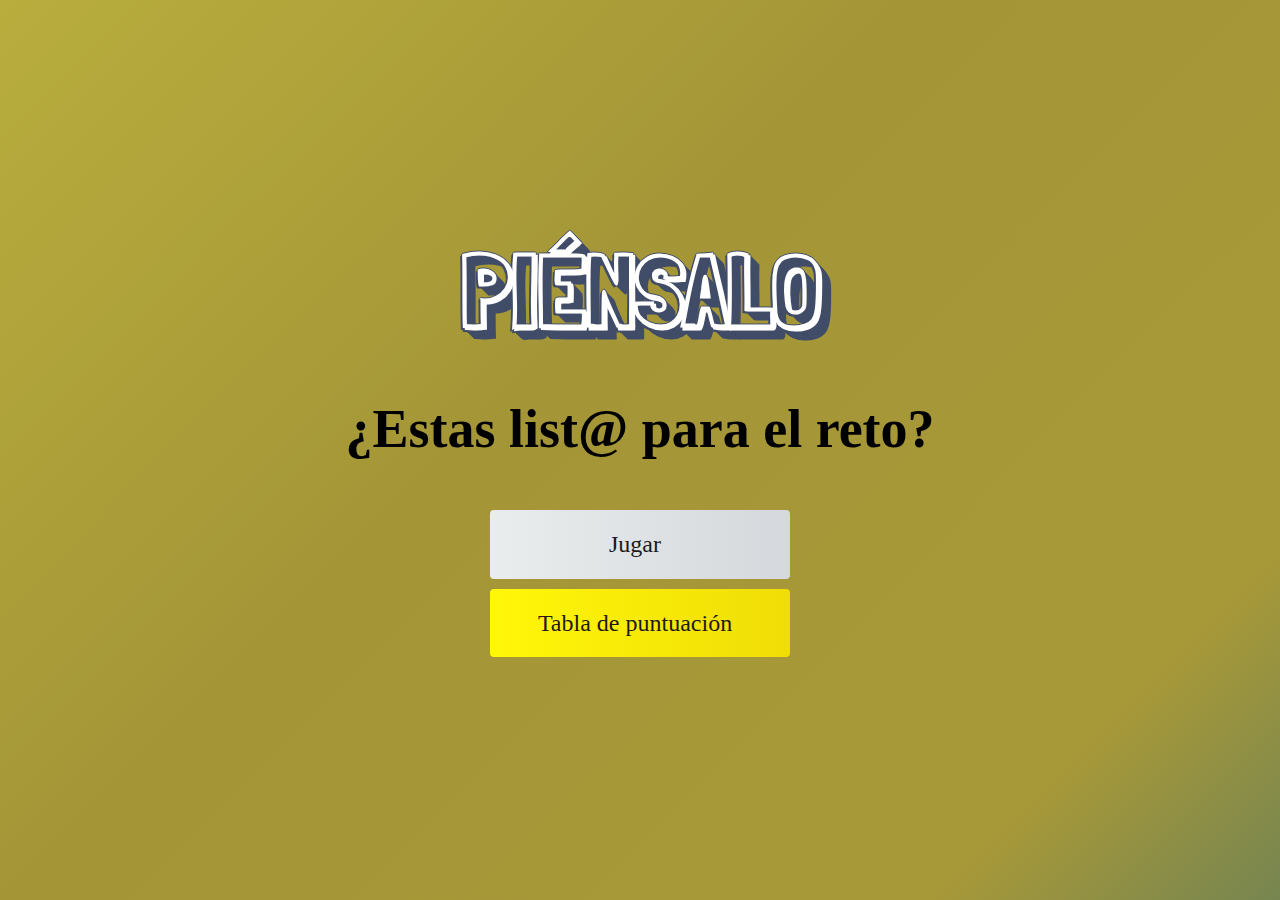
<file: index.html>
<!DOCTYPE html>
<html lang="en">
<head>
    <meta charset="UTF-8">
    <meta http-equiv="X-UA-Compatible" content="IE=edge">
    <meta name="viewport" content="width=device-width, initial-scale=1.0">
    <title>PIÉNSALO</title>
    <link rel="icon" href="/sass/base/icon.png">
    <link rel="stylesheet" href="/css/styles.css">
    <link rel="stylesheet" href="https://use.fontawesome.com/releases/v5.15.4/css/all.css" integrity="sha384-DyZ88mC6Up2uqS4h/KRgHuoeGwBcD4Ng9SiP4dIRy0EXTlnuz47vAwmeGwVChigm" crossorigin="anonymous">
    
</head>

<body>
    
    
    <div class="container">
        <div id="home" class="flex-column flex-center">
            <h1 class="title_main title">PIÉNSALO</h1>
            <h1>¿Estas list@ para el reto?</h1>
            <a href="/game.html" class="btn">Jugar<i class="fas fa-play"></i></a>
            <a href="/highscores.html" id="highscore-btn" class="btn">Tabla de puntuación<i class="fas fa-crown"></i></a>
        </div>
    </div>
</body>
</html>
</file>
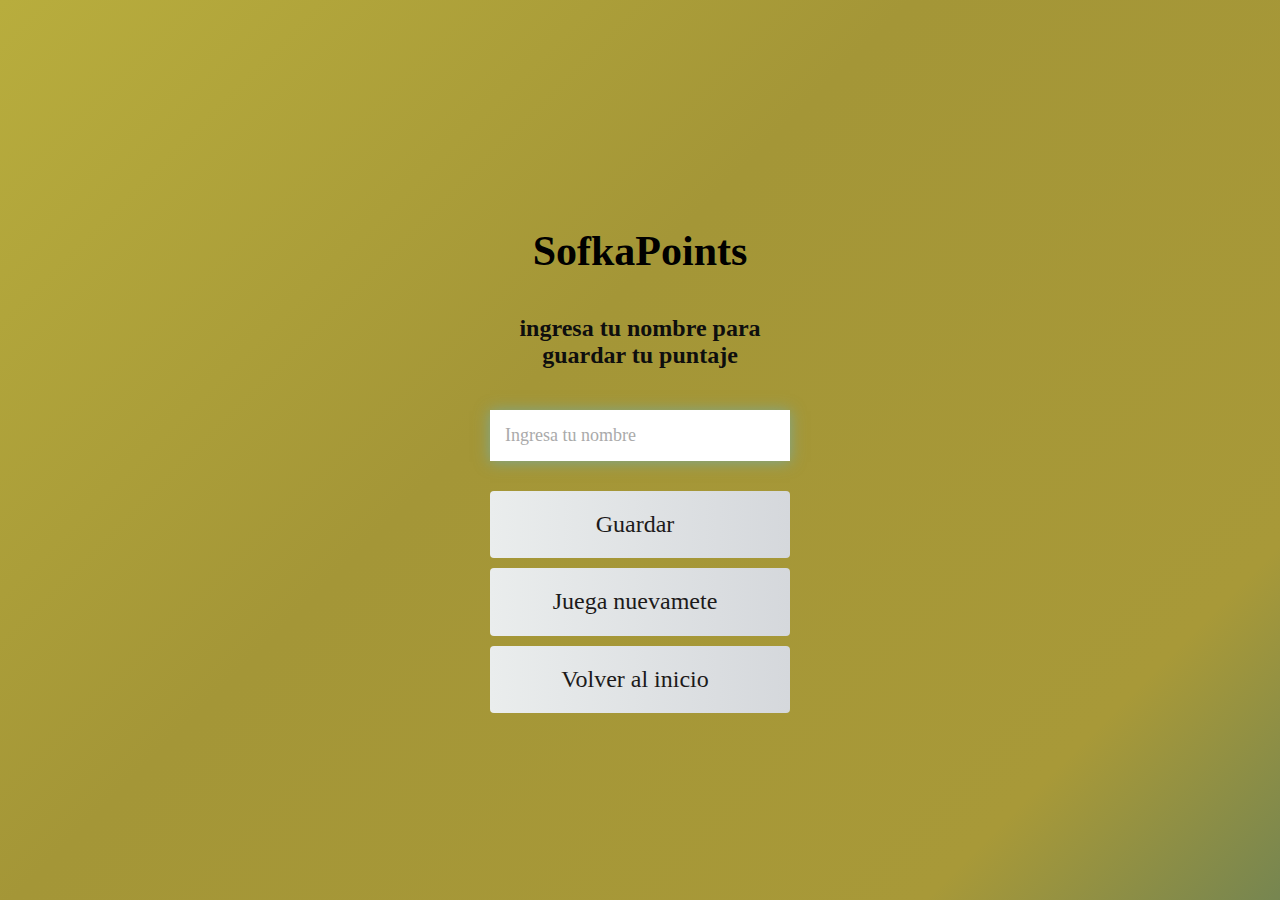
<file: end.html>
<!DOCTYPE html>
<html lang="en">
<head>
    <meta charset="UTF-8">
    <meta http-equiv="X-UA-Compatible" content="IE=edge">
    <meta name="viewport" content="width=device-width, initial-scale=1.0">
    <title>FIN</title>
    <link rel="stylesheet" href="/css/styles.css">
    <link rel="stylesheet" href="https://use.fontawesome.com/releases/v5.15.4/css/all.css" integrity="sha384-DyZ88mC6Up2uqS4h/KRgHuoeGwBcD4Ng9SiP4dIRy0EXTlnuz47vAwmeGwVChigm" crossorigin="anonymous">
</head>
<body>
    <div class="container">
        <div id="end" class="flex-center flex-column">
            <h1 id="finalScore">0</h1>
            <h2>SofkaPoints</h2>
            <form class="end-form-container">
                <h2 id="end-text">ingresa tu nombre para guardar tu puntaje</h2>
                <input type="text" name="name" id="username" placeholder="Ingresa tu nombre">
                <button class="btn" id="saveScoreBtn" type="submit" onclick="saveHighScore(event)" disabled>Guardar<i class="fas fas fa-save"></i></button>
            </form>
            <a href="/game.html" class="btn">Juega nuevamete<i class="fas fas fa-redo"></i></a>
            <a href="/" class="btn">Volver al inicio<i class="fas fas fa-home"></i></a>
        </div>
    </div>
    <script src="/js/end.js"></script>
</body>
</html>
</file>
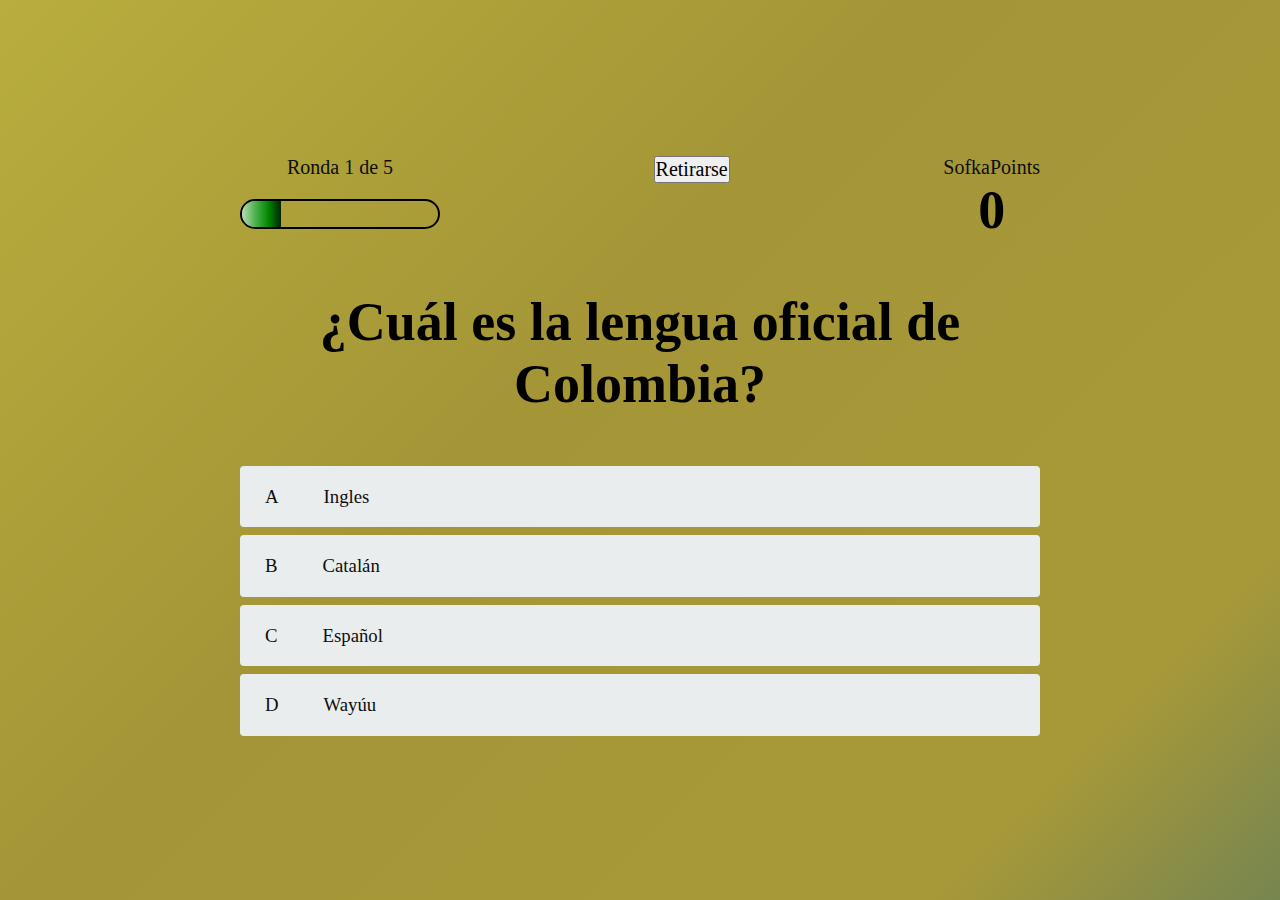
<file: game.html>
<!DOCTYPE html>
<html lang="en">
<head>
    <meta charset="UTF-8">
    <meta http-equiv="X-UA-Compatible" content="IE=edge">
    <meta name="viewport" content="width=device-width, initial-scale=1.0">
    <title>PIÉNSALO</title>
    <link rel="stylesheet" href="/css/styles.css">
    <link rel="stylesheet" href="/css/game.css">
    
    
</head>
<body class="container">
    
    <div class="container">
        <div id="game" class="justify-center flex-column">
            <div id="hud">
                <div class="hud-item">
                    <p id="progressText" class="hud-prefix">
                        Question
                    </p>
                    <div id="progressBar">
                        <div id="progressBarFull"></div>
                    </div>
                </div> 
                <div  class="hud-prefix" class="hud-item" onclick="endGame()"><button>Retirarse</button ></div>

                <div class="hud-item">
                    <p class="hud-prefix">
                    SofkaPoints
                    </p>
                    <h1 class="hud-main-text" id="score">
                    0
                    </h1>
                </div>
            </div>
            
            <h1 id="question"></h1>
            <div class="choice-container">
                <p class="choice-prefix">A</p>
                <p class="choice-text" data-number="0">Selecciona A</p>
            </div>

            <div class="choice-container">
                <p class="choice-prefix">B</p>
                <p class="choice-text" data-number="1">Selecciona B</p>
            </div>

            <div class="choice-container">
                <p class="choice-prefix">C</p>
                <p class="choice-text" data-number="2">Selecciona C</p>
            </div>

            <div class="choice-container">
                <p class="choice-prefix">D</p>
                <p class="choice-text" data-number="3">Selecciona D</p>
            </div>
        </div>
    </div> 
    <script src="/js/game.js"></script>
</body>
</html>
</file>
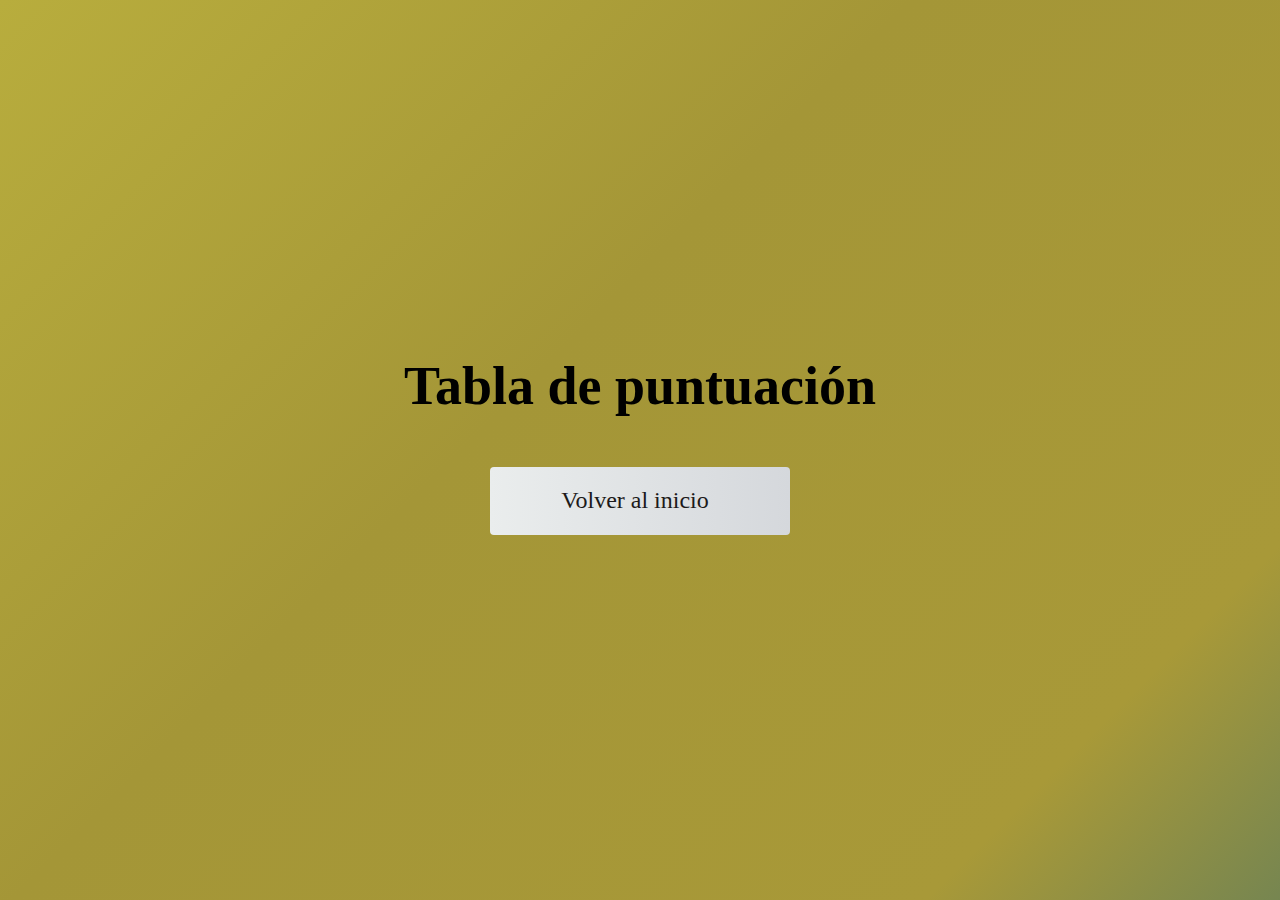
<file: highscores.html>
<!DOCTYPE html>
<html lang="en">
<head>
    <meta charset="UTF-8">
    <meta http-equiv="X-UA-Compatible" content="IE=edge">
    <meta name="viewport" content="width=device-width, initial-scale=1.0">
    <title>PUNTACIÓN</title>
    <link rel="stylesheet" href="/css/styles.css">
    <link rel="stylesheet" href="/css/highscores.css">
    <link rel="stylesheet" href="https://use.fontawesome.com/releases/v5.15.4/css/all.css" integrity="sha384-DyZ88mC6Up2uqS4h/KRgHuoeGwBcD4Ng9SiP4dIRy0EXTlnuz47vAwmeGwVChigm" crossorigin="anonymous">
</head>
<body>
    <div class="container">
        <div id="highScores" class="flex-center flex-column">
            <h1 id="finalScore">Tabla de puntuación</h1>
            <ul id="highScoresList"></ul>
            <a href="/" class="btn">Volver al inicio<i class="fas fas fa-home"></i></a>
        </div>
    </div>
    <script src="/js/highscores.js"></script>
</body>
</html>
</file>
<file: css/game.css>
@charset "UTF-8";
body {
  color: #0E0E0E;
}

.choice-container {
  display: flex;
  margin-bottom: 0.8rem;
  width: 100%;
  border-radius: 4px;
  background: #eaeded;
  font-size: 3rem;
  min-width: 80rem;
}

.exit-container {
  height: 80px;
  width: 110px;
  border-radius: 4px;
  background: #eaeded;
  font-size: 5rem;
}

.choice-container:hover, .exit-container:hover {
  cursor: pointer;
  box-shadow: 0 0.4rem 1.4rem 0 white;
  transform: scale(1.02);
  transform: transform 100ms;
}

.choice-prefix {
  padding: 2rem 2.5rem;
  color: #0E0E0E;
}

.choice-text, .exit-text {
  padding: 2rem;
  width: 100%;
}

.correct {
  background: linear-gradient(32deg, #0bdf24 0%, #29e86f 100%);
}

.incorrect {
  background: linear-gradient(32deg, #e61d1d 0%, #e00b0b 100%);
}

/* pantalla de visualización frontal */
#hud {
  display: flex;
  justify-content: space-between;
}

.hud-prefix {
  text-align: center;
  font-size: 2rem;
}

.hud-main-text {
  text-align: center;
}

#progressBar {
  width: 20rem;
  height: 3rem;
  border: 0.2rem solid black;
  margin-top: 2rem;
  border-radius: 50px;
  overflow: hidden;
}

#progressBarFull {
  height: 100%;
  /* Permalink - use to edit and share this gradient: https://colorzilla.com/gradient-editor/#b4ddb4+0,83c783+17,52b152+33,008a00+67,005700+83,002400+100;Green+3D+%231 */
  background: #b4ddb4;
  /* Old browsers */
  background: -moz-linear-gradient(left, #b4ddb4 0%, #83c783 17%, #52b152 33%, #008a00 67%, #005700 83%, #002400 100%);
  /* FF3.6-15 */
  background: -webkit-linear-gradient(left, #b4ddb4 0%, #83c783 17%, #52b152 33%, #008a00 67%, #005700 83%, #002400 100%);
  /* Chrome10-25,Safari5.1-6 */
  background: linear-gradient(to right, #b4ddb4 0%, #83c783 17%, #52b152 33%, #008a00 67%, #005700 83%, #002400 100%);
  /* W3C, IE10+, FF16+, Chrome26+, Opera12+, Safari7+ */
  filter: progid:DXImageTransform.Microsoft.gradient( startColorstr="#b4ddb4", endColorstr="#002400",GradientType=1 );
  /* IE6-9 */
  width: 0;
}

@media screen and (max-width: 1024px) {
  .flex-column .choice-container, .container {
    min-width: 28rem;
  }
}
@media screen and (max-width: 768px) {
  .choice-container, .container {
    min-width: 28rem;
  }
}
@media screen and (max-width: 480px) {
  body {
    min-width: 10rem;
  }

  .title_main {
    font-size: 12pt;
  }
}

/*# sourceMappingURL=game.css.map */
</file>
<file: css/highscores.css>
body {
  color: #0E0E0E;
}

#highScoreList {
  list-style: none;
  margin-bottom: 4rem;
}

.high-score {
  font-size: 2.8rem;
  margin-bottom: 0.5rem;
}

/*# sourceMappingURL=highscores.css.map */
</file>
<file: css/styles.css>
/*! normalize.css v8.0.1 | MIT License | github.com/necolas/normalize.css */
/* Document
   ========================================================================== */
/**
 * 1. Correct the line height in all browsers.
 * 2. Prevent adjustments of font size after orientation changes in iOS.
 */
@import url("https://fonts.googleapis.com/css2?family=Montserrat+Alternates:wght@700&family=Quattrocento&display=swap");
@import url("https://fonts.googleapis.com/css2?family=Londrina+Shadow&display=swap");
html {
  line-height: 1.15;
  /* 1 */
  -webkit-text-size-adjust: 100%;
  /* 2 */
}

/* Sections
   ========================================================================== */
/**
 * Remove the margin in all browsers.
 */
body {
  margin: 0;
}

/**
 * Render the `main` element consistently in IE.
 */
main {
  display: block;
}

/**
 * Correct the font size and margin on `h1` elements within `section` and
 * `article` contexts in Chrome, Firefox, and Safari.
 */
/* Grouping content
   ========================================================================== */
/**
 * 1. Add the correct box sizing in Firefox.
 * 2. Show the overflow in Edge and IE.
 */
hr {
  box-sizing: content-box;
  /* 1 */
  height: 0;
  /* 1 */
  overflow: visible;
  /* 2 */
}

/**
 * 1. Correct the inheritance and scaling of font size in all browsers.
 * 2. Correct the odd `em` font sizing in all browsers.
 */
pre {
  font-family: monospace, monospace;
  /* 1 */
  font-size: 1em;
  /* 2 */
}

/* Text-level semantics
   ========================================================================== */
/**
 * Remove the gray background on active links in IE 10.
 */
a {
  background-color: transparent;
}

/**
 * 1. Remove the bottom border in Chrome 57-
 * 2. Add the correct text decoration in Chrome, Edge, IE, Opera, and Safari.
 */
abbr[title] {
  border-bottom: none;
  /* 1 */
  text-decoration: underline;
  /* 2 */
  text-decoration: underline dotted;
  /* 2 */
}

/**
 * Add the correct font weight in Chrome, Edge, and Safari.
 */
b,
strong {
  font-weight: bolder;
}

/**
 * 1. Correct the inheritance and scaling of font size in all browsers.
 * 2. Correct the odd `em` font sizing in all browsers.
 */
code,
kbd,
samp {
  font-family: monospace, monospace;
  /* 1 */
  font-size: 1em;
  /* 2 */
}

/**
 * Add the correct font size in all browsers.
 */
small {
  font-size: 80%;
}

/**
 * Prevent `sub` and `sup` elements from affecting the line height in
 * all browsers.
 */
sub,
sup {
  font-size: 75%;
  line-height: 0;
  position: relative;
  vertical-align: baseline;
}

sub {
  bottom: -0.25em;
}

sup {
  top: -0.5em;
}

/* Embedded content
   ========================================================================== */
/**
 * Remove the border on images inside links in IE 10.
 */
img {
  border-style: none;
}

/* Forms
   ========================================================================== */
/**
 * 1. Change the font styles in all browsers.
 * 2. Remove the margin in Firefox and Safari.
 */
button,
input,
optgroup,
select,
textarea {
  font-family: inherit;
  /* 1 */
  font-size: 100%;
  /* 1 */
  line-height: 1.15;
  /* 1 */
  margin: 0;
  /* 2 */
}

/**
 * Show the overflow in IE.
 * 1. Show the overflow in Edge.
 */
button,
input {
  /* 1 */
  overflow: visible;
}

/**
 * Remove the inheritance of text transform in Edge, Firefox, and IE.
 * 1. Remove the inheritance of text transform in Firefox.
 */
button,
select {
  /* 1 */
  text-transform: none;
}

/**
 * Correct the inability to style clickable types in iOS and Safari.
 */
button,
[type=button],
[type=reset],
[type=submit] {
  -webkit-appearance: button;
}

/**
 * Remove the inner border and padding in Firefox.
 */
button::-moz-focus-inner,
[type=button]::-moz-focus-inner,
[type=reset]::-moz-focus-inner,
[type=submit]::-moz-focus-inner {
  border-style: none;
  padding: 0;
}

/**
 * Restore the focus styles unset by the previous rule.
 */
button:-moz-focusring,
[type=button]:-moz-focusring,
[type=reset]:-moz-focusring,
[type=submit]:-moz-focusring {
  outline: 1px dotted ButtonText;
}

/**
 * Correct the padding in Firefox.
 */
fieldset {
  padding: 0.35em 0.75em 0.625em;
}

/**
 * 1. Correct the text wrapping in Edge and IE.
 * 2. Correct the color inheritance from `fieldset` elements in IE.
 * 3. Remove the padding so developers are not caught out when they zero out
 *    `fieldset` elements in all browsers.
 */
legend {
  box-sizing: border-box;
  /* 1 */
  color: inherit;
  /* 2 */
  display: table;
  /* 1 */
  max-width: 100%;
  /* 1 */
  padding: 0;
  /* 3 */
  white-space: normal;
  /* 1 */
}

/**
 * Add the correct vertical alignment in Chrome, Firefox, and Opera.
 */
progress {
  vertical-align: baseline;
}

/**
 * Remove the default vertical scrollbar in IE 10+.
 */
textarea {
  overflow: auto;
}

/**
 * 1. Add the correct box sizing in IE 10.
 * 2. Remove the padding in IE 10.
 */
[type=checkbox],
[type=radio] {
  box-sizing: border-box;
  /* 1 */
  padding: 0;
  /* 2 */
}

/**
 * Correct the cursor style of increment and decrement buttons in Chrome.
 */
[type=number]::-webkit-inner-spin-button,
[type=number]::-webkit-outer-spin-button {
  height: auto;
}

/**
 * 1. Correct the odd appearance in Chrome and Safari.
 * 2. Correct the outline style in Safari.
 */
[type=search] {
  -webkit-appearance: textfield;
  /* 1 */
  outline-offset: -2px;
  /* 2 */
}

/**
 * Remove the inner padding in Chrome and Safari on macOS.
 */
[type=search]::-webkit-search-decoration {
  -webkit-appearance: none;
}

/**
 * 1. Correct the inability to style clickable types in iOS and Safari.
 * 2. Change font properties to `inherit` in Safari.
 */
::-webkit-file-upload-button {
  -webkit-appearance: button;
  /* 1 */
  font: inherit;
  /* 2 */
}

/* Interactive
   ========================================================================== */
/*
 * Add the correct display in Edge, IE 10+, and Firefox.
 */
details {
  display: block;
}

/*
 * Add the correct display in all browsers.
 */
summary {
  display: list-item;
}

/* Misc
   ========================================================================== */
/**
 * Add the correct display in IE 10+.
 */
template {
  display: none;
}

/**
 * Add the correct display in IE 10.
 */
[hidden] {
  display: none;
}

@media screen and (max-width: 1024px) {
  .flex-column .choice-container, .container {
    min-width: 28rem;
  }
}
@media screen and (max-width: 768px) {
  .choice-container, .container {
    min-width: 28rem;
  }
}
@media screen and (max-width: 480px) {
  body {
    min-width: 10rem;
  }

  .title_main {
    font-size: 12pt;
  }
}
* {
  box-sizing: border-box;
  margin: 0;
  padding: 0;
  font-size: 62.5%;
  font-family: "Nova Square", cursive;
}

h1 {
  font-size: 5.4rem;
  color: #000000;
  margin-bottom: 5rem;
  text-align: center;
}

h2 {
  font-size: 4.2rem;
  margin-bottom: 4rem;
}

.container {
  width: 100vw;
  height: 100vh;
  display: flex;
  justify-content: center;
  align-items: center;
  max-width: 80rem;
  margin: 0 auto;
  padding: 2rem;
}

.flex-column {
  display: flex;
  flex-direction: column;
}

.flex-center {
  justify-content: center;
  align-items: center;
}

.justify-center {
  justify-content: center;
}

.text-center {
  text-align: center;
}

.hidden {
  display: none;
}

.btn {
  font-size: 2.4rem;
  padding: 2rem 0;
  width: 30rem;
  text-align: center;
  margin-bottom: 1rem;
  text-decoration: none;
  color: #1c1a1a;
  background: linear-gradient(90deg, #eaeded 0%, #d5d8dc 100%);
  border-radius: 4px;
}

.btn:hover {
  cursor: pointer;
  box-shadow: 0 0.4rem 1.4rem 0 white;
  transition: transform 150ms;
  transform: scale(1.03);
}

.btn[disabled]:hover {
  cursor: not-allowed;
  box-shadow: none;
  transform: none;
}

#highscore-btn {
  background: linear-gradient(90deg, #fff709 0%, #f0dd06 100%);
}

#highscore-btn:hover {
  box-shadow: 0 0.4rem 1.4rem 0 rgba(255, 255, 0, 0.5);
}

.fa-crown, .fa-play {
  font-size: 2.5rem;
  margin-left: 1rem;
}

/* final de pagina css */
.end-form-container {
  width: 100%;
  display: flex;
  flex-direction: column;
  align-items: center;
  max-width: 30rem;
}

input {
  margin-bottom: 1rem;
  width: 20rem;
  padding: 1.5rem;
  font-size: 1.8rem;
  border: none;
  box-shadow: 0 0.1rem 1.4rem 0 rgba(86, 185, 235, 0.5);
}

input::placeholder {
  color: #aaa;
}

#username {
  margin-bottom: 3rem;
  width: 100%;
  outline: none;
}

#end-text {
  font-size: 2.4rem;
  color: #0E0E0E;
  text-align: center;
}

#saveScoreBtn {
  border: none;
}

.fa-home, .fa-save, .fa-redo {
  margin-left: 1rem;
  font-size: 2rem;
  color: #1c1a1a;
}

:root {
  background-image: linear-gradient(135deg, #B8AD3D, #A49637, #A89938, #286777, #266673, #25636F, #B83F3D, #B8453D, #A13736);
  background-size: 500%;
  animation: fanimado 10s infinite;
}

@keyframes fanimado {
  0% {
    background-position: 0% 50%;
  }
  50% {
    background-position: 100% 50%;
  }
  100% {
    background-position: 0% 50%;
  }
}
.title {
  font-size: 10rem;
  font-family: "Londrina Shadow", cursive;
  color: #fff;
  text-shadow: -1px 0 #414D68, 0 1px #414D68, 1px 0 #414D68, 0 -1px #414D68, -2px 2px 0 #414D68, 2px 2px 0 #414D68, 1px 1px #414D68, 2px 2px #414D68, 3px 3px #414D68, 4px 4px #414D68, 5px 5px #414D68, 6px 6px #414D68, 7px 7px #414D68, 8px 8px #414D68, 9px 9px #414D68;
}

/*# sourceMappingURL=styles.css.map */
</file>
